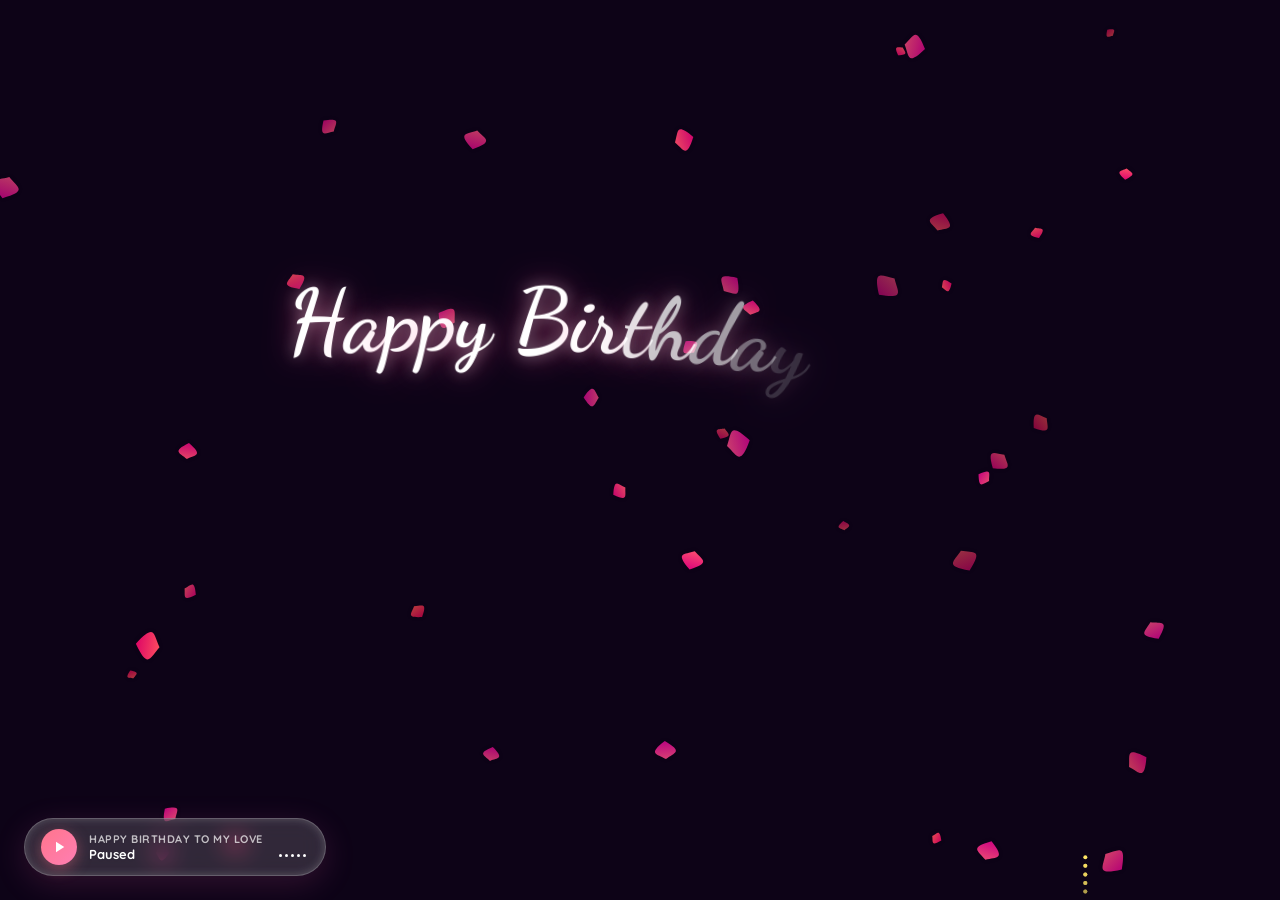
<file: birthday.html>
<!DOCTYPE html>
<html lang="en">

<head>
    <meta charset="UTF-8">
    <meta name="viewport" content="width=device-width, initial-scale=1.0">
    <title>Happy Birthday My Love</title>
    <!-- Google Fonts -->
    <link
        href="https://fonts.googleapis.com/css2?family=Dancing+Script:wght@700&family=Outfit:wght@300;500;700&display=swap"
        rel="stylesheet">
    <!-- GSAP for advanced animations -->
    <script src="https://cdnjs.cloudflare.com/ajax/libs/gsap/3.12.2/gsap.min.js"></script>
    <style>
        :root {
            --star-bg: linear-gradient(135deg, #0f051d 0%, #1a082e 50%, #300346 100%);
            --glass-card: rgba(255, 255, 255, 0.08);
            --glass-border: rgba(255, 255, 255, 0.12);
            --pink-neon: #ff3e8d;
        }

        * {
            margin: 0;
            padding: 0;
            box-sizing: border-box;
        }

        body,
        html {
            width: 100%;
            height: 100%;
            overflow: hidden;
            font-family: 'Outfit', sans-serif;
            background: var(--star-bg);
            position: relative;
        }

        /* Fixed backgrounds / canvases layers */
        canvas {
            position: fixed;
            top: 0;
            left: 0;
            width: 100%;
            height: 100%;
            display: block;
        }

        #starCanvas {
            z-index: -1;
        }

        #fireworksCanvas {
            z-index: 0;
        }

        #petalsCanvas {
            z-index: 1;
            pointer-events: none;
        }

        .hearts-container {
            position: absolute;
            width: 100%;
            height: 100%;
            pointer-events: none;
            z-index: 2;
        }

        .heart {
            position: absolute;
            width: 30px;
            height: 30px;
            opacity: 0;
            transform: scale(0);
        }

        /* Central birthday text panel */
        .birthday-container {
            position: relative;
            width: 100%;
            height: 100%;
            display: flex;
            flex-direction: column;
            justify-content: center;
            align-items: center;
            z-index: 5;
            padding: 20px;
            text-align: center;
            pointer-events: none;
            /* Let clicks pass to trigger fireworks directly */
        }

        .birthday-text {
            font-family: 'Dancing Script', cursive;
            color: #ffffff;
            font-weight: 700;
            font-size: 5.5rem;
            opacity: 0;
            white-space: normal;
            text-shadow: 0 0 15px rgba(255, 255, 255, 0.4),
                0 0 30px rgba(255, 62, 141, 0.6);
            margin-bottom: 1.5rem;
            pointer-events: auto;
            user-select: none;
        }

        .letter {
            display: inline-block;
            opacity: 0;
            transform: translateY(30px) rotate(10deg);
            filter: blur(2px);
        }

        .romantic-message {
            background: var(--glass-card);
            backdrop-filter: blur(12px);
            -webkit-backdrop-filter: blur(12px);
            border: 1px solid var(--glass-border);
            border-radius: 20px;
            padding: 1.5rem 2.5rem;
            color: rgba(255, 255, 255, 0.9);
            font-size: 1.25rem;
            font-weight: 300;
            line-height: 1.6;
            max-width: 650px;
            width: 90%;
            opacity: 0;
            transform: translateY(30px);
            box-shadow: 0 10px 30px rgba(0, 0, 0, 0.3),
                inset 0 0 15px rgba(255, 255, 255, 0.05);
            pointer-events: auto;
            user-select: none;
            margin-bottom: 2rem;
        }

        /* Elegant button controls */
        .celebrate-button {
            padding: 15px 40px;
            border-radius: 50px;
            background: linear-gradient(45deg, #ff3e8d, #ff2d69);
            color: white;
            font-family: 'Outfit', sans-serif;
            font-weight: 600;
            font-size: 1.15rem;
            letter-spacing: 2px;
            border: none;
            cursor: pointer;
            opacity: 0;
            transform: scale(0);
            box-shadow: 0 6px 20px rgba(255, 45, 105, 0.5),
                0 0 35px rgba(255, 45, 105, 0.3);
            transition: all 0.3s cubic-bezier(0.175, 0.885, 0.32, 1.275);
            pointer-events: auto;
            position: relative;
            overflow: hidden;
            display: inline-flex;
            align-items: center;
            gap: 8px;
        }

        .celebrate-button:hover {
            transform: scale(1.06) translateY(-2px);
            box-shadow: 0 10px 25px rgba(255, 45, 105, 0.7),
                0 0 45px rgba(255, 45, 105, 0.5);
        }

        .celebrate-button:active {
            transform: scale(0.97);
        }

        .celebrate-button::after {
            content: '';
            position: absolute;
            top: 0;
            left: -100%;
            width: 50%;
            height: 100%;
            background: linear-gradient(90deg,
                    rgba(255, 255, 255, 0) 0%,
                    rgba(255, 255, 255, 0.3) 50%,
                    rgba(255, 255, 255, 0) 100%);
            transform: skewX(-25deg);
            transition: 0.7s;
        }

        .celebrate-button:hover::after {
            animation: shineBtn 1.5s infinite;
        }

        @keyframes shineBtn {
            100% {
                left: 125%;
            }
        }

        .next-page-button {
            position: fixed;
            bottom: 24px;
            right: 24px;
            padding: 12px 28px;
            border-radius: 50px;
            background: rgba(255, 255, 255, 0.12);
            backdrop-filter: blur(10px);
            -webkit-backdrop-filter: blur(10px);
            border: 1px solid rgba(255, 255, 255, 0.2);
            color: white;
            font-family: 'Outfit', sans-serif;
            font-weight: 600;
            letter-spacing: 1px;
            cursor: pointer;
            font-size: 0.95rem;
            opacity: 0;
            transform: translateX(30px);
            box-shadow: 0 4px 15px rgba(0, 0, 0, 0.2);
            transition: all 0.3s ease;
            z-index: 999;
        }

        .next-page-button:hover {
            transform: scale(1.05);
            background: rgba(255, 255, 255, 0.22);
            box-shadow: 0 6px 20px rgba(255, 62, 141, 0.3);
            border-color: rgba(255, 255, 255, 0.4);
        }

        /* Responsive Breakpoints */
        @media screen and (max-width: 768px) {
            .birthday-text {
                font-size: 3.5rem;
                margin-bottom: 1rem;
            }

            .romantic-message {
                font-size: 1.05rem;
                padding: 1.25rem 1.5rem;
            }

            .celebrate-button {
                padding: 12px 30px;
                font-size: 1rem;
            }
        }
    </style>
</head>

<body>

    <!-- Twinkling stars sky layer -->
    <canvas id="starCanvas"></canvas>
    <!-- Fireworks splash layer -->
    <canvas id="fireworksCanvas"></canvas>
    <!-- Falling rose petals layer -->
    <canvas id="petalsCanvas"></canvas>

    <!-- Floating vector hearts -->
    <div class="hearts-container" id="heartsContainer"></div>

    <!-- Central Text Content -->
    <div class="birthday-container">
        <h1 class="birthday-text" id="bdayTitle">Happy Birthday, Sree</h1>

        <p class="romantic-message" id="bdayMsg">
            Every moment with you is a celebration, but today is especially magical. Here's to another beautiful year of
            love, laughter, and countless glowing memories together. 💕
        </p>

        <button class="celebrate-button" id="celebrateBtn">
            <span>✨</span>
            <span>Celebrate Our Love</span>
            <span>💖</span>
        </button>
    </div>

    <!-- Redirect navigation button -->
    <button class="next-page-button" id="nextPageBtn">Cake Cutting &rarr;</button>

    <!-- Import our continuous shared music script -->
    <script src="music.js"></script>

    <script>
        // Set canvas rendering bounds
        const starCanvas = document.getElementById('starCanvas');
        const starCtx = starCanvas.getContext('2d');
        const fireworksCanvas = document.getElementById('fireworksCanvas');
        const fireworksCtx = fireworksCanvas.getContext('2d');
        const petalsCanvas = document.getElementById('petalsCanvas');
        const petalsCtx = petalsCanvas.getContext('2d');
        const heartsContainer = document.getElementById('heartsContainer');

        function resizeCanvas() {
            starCanvas.width = window.innerWidth;
            starCanvas.height = window.innerHeight;
            fireworksCanvas.width = window.innerWidth;
            fireworksCanvas.height = window.innerHeight;
            petalsCanvas.width = window.innerWidth;
            petalsCanvas.height = window.innerHeight;
        }

        window.addEventListener('resize', resizeCanvas);
        resizeCanvas();

        // 1. Star field class
        class Star {
            constructor() {
                this.reset();
                this.y = Math.random() * starCanvas.height;
            }

            reset() {
                this.x = Math.random() * starCanvas.width;
                this.y = 0;
                this.size = Math.random() * 1.8 + 0.4;
                this.speed = Math.random() * 0.03 + 0.005;
                this.twinkleSpeed = Math.random() * 0.05 + 0.01;
                this.opacity = Math.random() * 0.7 + 0.2;
                this.growing = Math.random() > 0.5;
            }

            update() {
                // Subtle horizontal drift and slow twinkling
                if (this.growing) {
                    this.opacity += this.twinkleSpeed;
                    if (this.opacity >= 0.95) this.growing = false;
                } else {
                    this.opacity -= this.twinkleSpeed;
                    if (this.opacity <= 0.15) this.growing = true;
                }

                this.y += this.speed;
                if (this.y > starCanvas.height) {
                    this.reset();
                }
            }

            draw() {
                starCtx.beginPath();
                starCtx.arc(this.x, this.y, this.size, 0, Math.PI * 2);
                starCtx.fillStyle = `rgba(255, 255, 255, ${this.opacity})`;
                starCtx.fill();

                // Soft glowing aura for larger stars
                if (this.size > 1.2) {
                    const glow = starCtx.createRadialGradient(this.x, this.y, 0, this.x, this.y, this.size * 5);
                    glow.addColorStop(0, `rgba(255, 105, 180, ${this.opacity * 0.4})`);
                    glow.addColorStop(1, 'rgba(0,0,0,0)');
                    starCtx.fillStyle = glow;
                    starCtx.beginPath();
                    starCtx.arc(this.x, this.y, this.size * 5, 0, Math.PI * 2);
                    starCtx.fill();
                }
            }
        }

        // 2. Petal drift class
        class Petal {
            constructor() {
                this.reset();
                this.y = Math.random() * petalsCanvas.height;
            }

            reset() {
                this.x = Math.random() * petalsCanvas.width;
                this.y = -30;
                this.size = Math.random() * 16 + 8;
                this.speedY = Math.random() * 0.9 + 0.4;
                this.speedX = Math.random() * 1.5 - 0.75;
                this.rot = Math.random() * 360;
                this.rotSpeed = Math.random() * 1.5 - 0.75;
                this.opacity = Math.random() * 0.45 + 0.55;
                this.hue = Math.random() * 20 + 340; // Soft beautiful rose pinks
            }

            update() {
                this.y += this.speedY;
                this.x += Math.sin(this.y * 0.015) * 0.8 + this.speedX;
                this.rot += this.rotSpeed;

                if (this.y > petalsCanvas.height + 20) {
                    this.reset();
                }
            }

            draw() {
                petalsCtx.save();
                petalsCtx.translate(this.x, this.y);
                petalsCtx.rotate(this.rot * Math.PI / 180);
                petalsCtx.globalAlpha = this.opacity;

                // Vector rose petal drawing
                petalsCtx.beginPath();
                petalsCtx.moveTo(0, 0);
                petalsCtx.bezierCurveTo(this.size / 2, -this.size / 3, this.size, -this.size / 3, 0, -this.size);
                petalsCtx.bezierCurveTo(-this.size, -this.size / 3, -this.size / 2, -this.size / 3, 0, 0);

                const gradient = petalsCtx.createLinearGradient(0, 0, 0, -this.size);
                gradient.addColorStop(0, `hsl(${this.hue}, 100%, 65%)`);
                gradient.addColorStop(1, `hsl(${this.hue - 20}, 95%, 45%)`);

                petalsCtx.fillStyle = gradient;
                petalsCtx.shadowBlur = 4;
                petalsCtx.shadowColor = 'rgba(0,0,0,0.15)';
                petalsCtx.fill();
                petalsCtx.restore();
            }
        }

        // 3. Fireworks classes
        class Spark {
            constructor(x, y, hue) {
                this.x = x;
                this.y = y;
                this.hue = hue;
                this.size = Math.random() * 2.8 + 0.8;
                this.angle = Math.random() * Math.PI * 2;
                this.speed = Math.random() * 6 + 1.5;
                this.friction = 0.96;
                this.gravity = 0.07;
                this.opacity = 1;
                this.fade = Math.random() * 0.015 + 0.01;
            }

            update() {
                this.speed *= this.friction;
                this.x += Math.cos(this.angle) * this.speed;
                this.y += Math.sin(this.angle) * this.speed + this.gravity;
                this.opacity -= this.fade;
            }

            draw() {
                fireworksCtx.save();
                fireworksCtx.globalAlpha = this.opacity;
                fireworksCtx.shadowBlur = 6;
                fireworksCtx.shadowColor = `hsl(${this.hue}, 100%, 60%)`;
                fireworksCtx.fillStyle = `hsl(${this.hue}, 100%, 75%)`;
                fireworksCtx.beginPath();
                fireworksCtx.arc(this.x, this.y, this.size, 0, Math.PI * 2);
                fireworksCtx.fill();
                fireworksCtx.restore();
            }
        }

        class Firework {
            constructor(startX, destinationY) {
                this.x = startX || Math.random() * fireworksCanvas.width;
                this.y = fireworksCanvas.height;
                this.destinationY = destinationY || Math.random() * (fireworksCanvas.height * 0.55);
                this.speed = Math.random() * 5 + 7;
                this.exploded = false;
                this.sparks = [];
                this.hue = Math.random() * 360;
                this.trail = [];
            }

            update() {
                if (!this.exploded) {
                    this.y -= this.speed;
                    this.trail.push({ x: this.x, y: this.y, opacity: 1 });
                    if (this.trail.length > 8) this.trail.shift();

                    if (this.y <= this.destinationY) {
                        this.exploded = true;
                        this.explode();
                    }
                } else {
                    for (let i = 0; i < this.sparks.length; i++) {
                        this.sparks[i].update();
                        if (this.sparks[i].opacity <= 0) {
                            this.sparks.splice(i, 1);
                            i--;
                        }
                    }
                }
            }

            explode() {
                const count = Math.floor(Math.random() * 40) + 60;
                for (let i = 0; i < count; i++) {
                    this.sparks.push(new Spark(this.x, this.y, this.hue));
                }
            }

            draw() {
                if (!this.exploded) {
                    // Draw fading flight trail
                    this.trail.forEach((t, i) => {
                        fireworksCtx.beginPath();
                        fireworksCtx.arc(t.x, t.y, 2, 0, Math.PI * 2);
                        fireworksCtx.fillStyle = `rgba(255, 230, 100, ${(i + 1) / this.trail.length})`;
                        fireworksCtx.fill();
                    });
                } else {
                    this.sparks.forEach(s => s.draw());
                }
            }
        }

        // Heart-shaped vector canvas explosion
        class HeartFirework extends Firework {
            explode() {
                const totalPoints = 80;
                this.hue = Math.random() * 25 + 340; // Vibrant red/pink

                for (let i = 0; i < totalPoints; i++) {
                    const angle = (i / totalPoints) * Math.PI * 2;
                    // Formula for standard cardioid shape
                    const hx = 16 * Math.pow(Math.sin(angle), 3);
                    const hy = -(13 * Math.cos(angle) - 5 * Math.cos(2 * angle) - 2 * Math.cos(3 * angle) - Math.cos(4 * angle));

                    const spark = new Spark(this.x, this.y, this.hue);
                    spark.angle = Math.atan2(hy, hx);
                    // Velocity proportional to heart profile bounds
                    spark.speed = Math.sqrt(hx * hx + hy * hy) * 0.28 * (Math.random() * 0.3 + 0.85);
                    this.sparks.push(spark);
                }
            }
        }

        // Generate systems lists
        const stars = Array.from({ length: 120 }, () => new Star());
        const petals = Array.from({ length: 45 }, () => new Petal());
        const fireworks = [];

        function addFirework(customX, customY, isHeart = false) {
            if (isHeart || Math.random() < 0.35) {
                fireworks.push(new HeartFirework(customX, customY));
            } else {
                fireworks.push(new Firework(customX, customY));
            }
        }

        // 4. Render loops
        function animate() {
            // Star canvas render
            starCtx.clearRect(0, 0, starCanvas.width, starCanvas.height);
            stars.forEach(s => { s.update(); s.draw(); });

            // Petals canvas render
            petalsCtx.clearRect(0, 0, petalsCanvas.width, petalsCanvas.height);
            petals.forEach(p => { p.update(); p.draw(); });

            // Fireworks canvas render
            fireworksCtx.fillStyle = 'rgba(15, 5, 29, 0.2)'; // Fades firework streaks slowly
            fireworksCtx.fillRect(0, 0, fireworksCanvas.width, fireworksCanvas.height);

            for (let i = 0; i < fireworks.length; i++) {
                fireworks[i].update();
                fireworks[i].draw();
                if (fireworks[i].exploded && fireworks[i].sparks.length === 0) {
                    fireworks.splice(i, 1);
                    i--;
                }
            }

            requestAnimationFrame(animate);
        }

        // Spawn standard automatic fireworks periodically
        let autoFireworkInterval = setInterval(() => {
            if (document.hidden) return;
            addFirework();
        }, 1200);

        // Click handler to manually launch fireworks on background
        window.addEventListener('click', (e) => {
            // Only fire if not clicking interactive UI buttons
            if (e.target.tagName !== 'BUTTON' && !e.target.closest('#birthdayMusicController')) {
                addFirework(e.clientX, e.clientY);
            }
        });

        // HTML heart generation helper
        function addFloatingHeart() {
            const heart = document.createElement('div');
            heart.className = 'heart';
            heart.style.left = `${Math.random() * 80 + 10}%`;
            heart.style.top = `${Math.random() * 70 + 15}%`;
            heart.innerHTML = `
                <svg width="26" height="26" viewBox="0 0 24 24" fill="none">
                    <path d="M12 21.35l-1.45-1.32C5.4 15.36 2 12.28 2 8.5 2 5.42 4.42 3 7.5 3c1.74 0 3.41.81 4.5 2.09C13.09 3.81 14.76 3 16.5 3 19.58 3 22 5.42 22 8.5c0 3.78-3.4 6.86-8.55 11.54L12 21.35z" 
                          fill="rgba(255, 60, 140, ${Math.random() * 0.35 + 0.6})"/>
                </svg>
            `;
            heartsContainer.appendChild(heart);

            gsap.to(heart, {
                opacity: 1,
                scale: 1,
                duration: 0.6,
                ease: "back.out(1.5)",
                onComplete: () => {
                    gsap.to(heart, {
                        y: -140 - Math.random() * 100,
                        x: (Math.random() - 0.5) * 80,
                        opacity: 0,
                        rotation: Math.random() * 70 - 35,
                        scale: 0.5,
                        duration: 3 + Math.random() * 3,
                        ease: "power2.out",
                        onComplete: () => heart.remove()
                    });
                }
            });
        }

        // Initialize animations on load
        window.addEventListener('load', () => {
            animate();

            // GSAP Sequence: Split Title text into gorgeous staggered waves
            const bdayTitle = document.getElementById('bdayTitle');
            const loveName = localStorage.getItem('birthday_love_name') || 'Sree';
            bdayTitle.textContent = `Happy Birthday, ${loveName}`;
            
            const titleText = bdayTitle.textContent;
            bdayTitle.textContent = '';

            for (let i = 0; i < titleText.length; i++) {
                const charNode = document.createElement('span');
                charNode.textContent = titleText[i] === ' ' ? '\u00A0' : titleText[i];
                charNode.className = 'letter';
                bdayTitle.appendChild(charNode);
            }

            const letterNodes = document.querySelectorAll('.letter');

            // GSAP timeline sequence
            const tl = gsap.timeline({ delay: 0.5 });

            tl.to(bdayTitle, { opacity: 1, duration: 0.1 })
                .to(letterNodes, {
                    opacity: 1,
                    y: 0,
                    rotation: 0,
                    filter: "none",
                    stagger: 0.05,
                    duration: 0.8,
                    ease: "back.out(1.7)"
                })
                .to(bdayTitle, {
                    textShadow: "0 0 20px rgba(255, 255, 255, 0.8), 0 0 40px rgba(255, 62, 141, 0.7)",
                    duration: 1.2
                }, "-=0.3")
                .to('#bdayMsg', {
                    opacity: 1,
                    y: 0,
                    duration: 0.8,
                    ease: "power2.out"
                }, "-=0.8")
                .to('#celebrateBtn', {
                    opacity: 1,
                    scale: 1,
                    duration: 0.8,
                    ease: "elastic.out(1, 0.3)"
                }, "-=0.5")
                .to('#nextPageBtn', {
                    opacity: 1,
                    x: 0,
                    duration: 0.8,
                    ease: "back.out(1.5)"
                }, "-=0.3");

            // Celebrate Button click interaction
            const celebrateBtn = document.getElementById('celebrateBtn');
            celebrateBtn.addEventListener('click', () => {
                // Visual bounce
                gsap.to(celebrateBtn, {
                    scale: 0.94,
                    duration: 0.15,
                    yoyo: true,
                    repeat: 1
                });

                // Explode massive batch of fireworks
                for (let i = 0; i < 6; i++) {
                    setTimeout(() => {
                        const randomX = Math.random() * window.innerWidth;
                        const randomY = Math.random() * (window.innerHeight * 0.45) + window.innerHeight * 0.1;
                        addFirework(randomX, randomY, true);
                    }, i * 220);
                }

                // Burst html floating hearts
                for (let i = 0; i < 12; i++) {
                    setTimeout(addFloatingHeart, i * 80);
                }
            });

            // Redirect button action
            document.getElementById('nextPageBtn').addEventListener('click', () => {
                gsap.to(document.body, {
                    opacity: 0,
                    duration: 0.5,
                    onComplete: () => {
                        window.location.href = "cake.html";
                    }
                });
            });
        });
    </script>
</body>

</html>
</file>
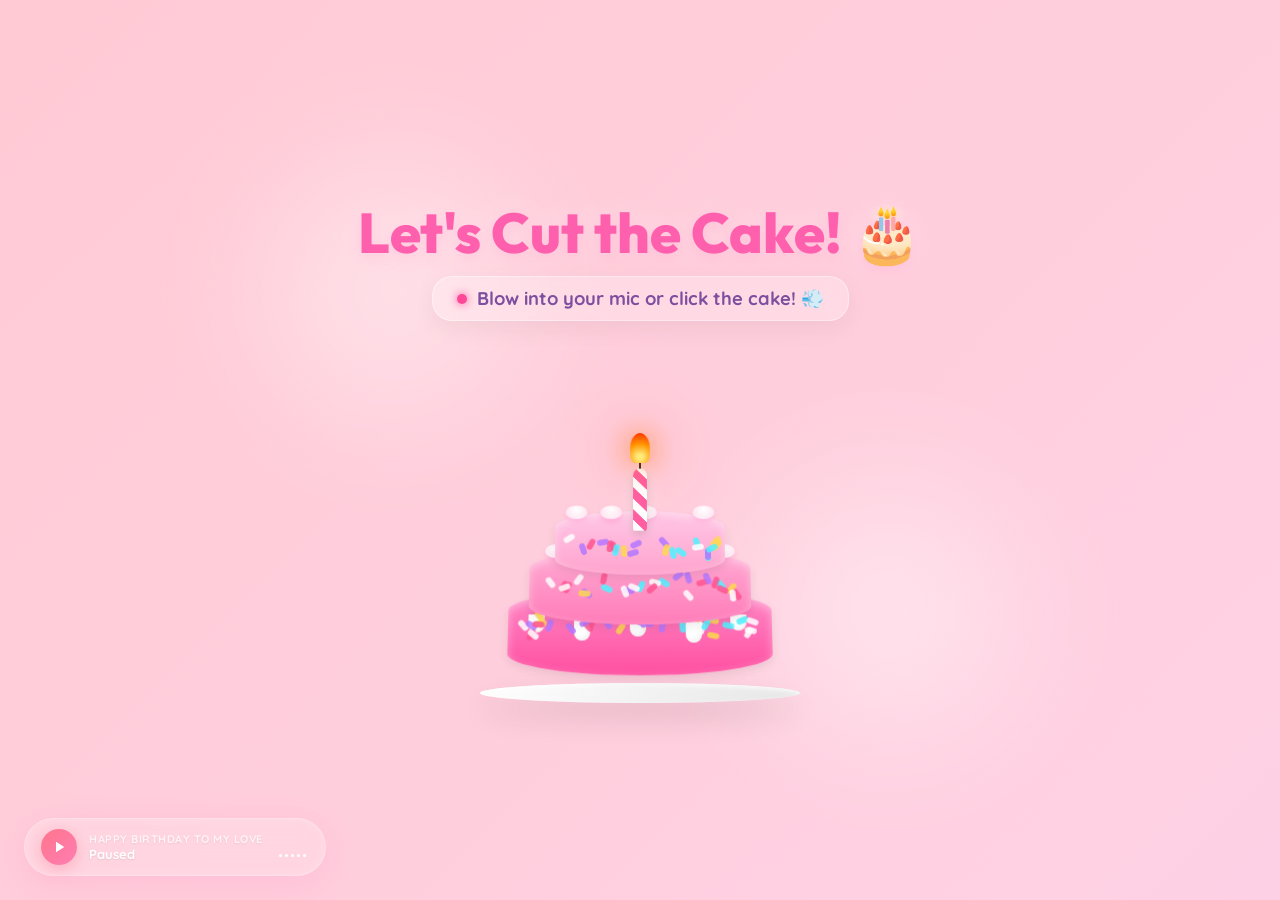
<file: cake.html>
<!DOCTYPE html>
<html lang="en">
<head>
    <meta charset="UTF-8">
    <meta name="viewport" content="width=device-width, initial-scale=1.0">
    <title>Let's Celebrate with Cake!</title>
    <!-- Google Fonts -->
    <link href="https://fonts.googleapis.com/css2?family=Outfit:wght@400;600;700;800&family=Quicksand:wght@500;700&display=swap" rel="stylesheet">
    <!-- GSAP for advanced animations -->
    <script src="https://cdnjs.cloudflare.com/ajax/libs/gsap/3.12.2/gsap.min.js"></script>
    <style>
        :root {
            --bg-gradient: linear-gradient(135deg, #ffcad4 0%, #ffd1e3 30%, #e0c3fc 70%, #bde0fe 100%);
            --cake-pink: #ff71b6;
            --cake-cream: #ffffff;
            --shadow-clr: rgba(255, 105, 180, 0.15);
        }

        * {
            box-sizing: border-box;
            margin: 0;
            padding: 0;
        }

        body {
            min-height: 100vh;
            display: flex;
            flex-direction: column;
            justify-content: center;
            align-items: center;
            background: var(--bg-gradient);
            background-size: 300% 300%;
            animation: bgShift 16s ease infinite;
            font-family: 'Quicksand', sans-serif;
            overflow: hidden;
            position: relative;
            padding: 20px;
        }

        @keyframes bgShift {
            0% { background-position: 0% 50%; }
            50% { background-position: 100% 50%; }
            100% { background-position: 0% 50%; }
        }

        /* Ambient blur spots */
        .glow-spot {
            position: absolute;
            width: 400px;
            height: 400px;
            border-radius: 50%;
            background: radial-gradient(circle, rgba(255, 255, 255, 0.5) 0%, rgba(255, 182, 193, 0) 70%);
            filter: blur(50px);
            z-index: 0;
            pointer-events: none;
        }

        #confettiCanvas {
            position: fixed;
            top: 0;
            left: 0;
            width: 100%;
            height: 100%;
            z-index: 1;
            pointer-events: none;
        }

        .heading {
            font-family: 'Outfit', sans-serif;
            font-size: 3.5rem;
            font-weight: 800;
            color: #ff60ad;
            text-align: center;
            z-index: 10;
            margin-bottom: 0.5rem;
            text-shadow: 0 4px 15px rgba(255, 113, 178, 0.25),
                         0 0 25px rgba(255, 255, 255, 0.5);
            animation: textGlow 2.5s ease-in-out infinite alternate;
            user-select: none;
        }

        @keyframes textGlow {
            0% { text-shadow: 0 4px 15px rgba(255,113,178,0.2), 0 0 10px rgba(255,255,255,0.4); }
            100% { text-shadow: 0 6px 25px rgba(255,113,178,0.45), 0 0 25px rgba(255,100,180,0.6); }
        }

        /* Visual Instructions Box */
        .instruction-box {
            background: rgba(255, 255, 255, 0.25);
            backdrop-filter: blur(14px);
            -webkit-backdrop-filter: blur(14px);
            border: 1px solid rgba(255, 255, 255, 0.4);
            border-radius: 20px;
            padding: 10px 24px;
            color: #7d4f9f;
            font-size: 1.15rem;
            font-weight: 700;
            display: flex;
            align-items: center;
            gap: 10px;
            margin-bottom: 2rem;
            box-shadow: 0 8px 25px rgba(0, 0, 0, 0.05);
            z-index: 10;
            user-select: none;
            transition: all 0.3s ease;
        }

        .mic-indicator-dot {
            width: 10px;
            height: 10px;
            background: #ff4797;
            border-radius: 50%;
            display: inline-block;
            box-shadow: 0 0 10px #ff4797;
        }
        
        .mic-active .mic-indicator-dot {
            background: #00ff73;
            box-shadow: 0 0 12px #00ff73;
            animation: micPulse 1s infinite alternate;
        }

        @keyframes micPulse {
            0% { transform: scale(0.9); opacity: 0.7; }
            100% { transform: scale(1.3); opacity: 1; }
        }

        /* Beautiful 3D Cake Design */
        .cake-container {
            position: relative;
            width: 320px;
            height: 350px;
            display: flex;
            flex-direction: column;
            align-items: center;
            justify-content: flex-end;
            cursor: pointer;
            z-index: 10;
            padding-bottom: 20px;
        }

        .cake-plate {
            width: 320px;
            height: 20px;
            background: linear-gradient(135deg, #ffffff 0%, #e6e6e6 100%);
            border-radius: 50%;
            box-shadow: 0 15px 30px rgba(0,0,0,0.12),
                        inset 0 2px 5px rgba(255,255,255,0.8);
            position: absolute;
            bottom: 0;
            z-index: 2;
        }

        .cake {
            position: relative;
            width: 260px;
            height: 240px;
            display: flex;
            flex-direction: column;
            align-items: center;
            justify-content: flex-end;
            transform-style: preserve-3d;
            transform: perspective(1000px) rotateX(12deg);
            transition: transform 0.4s cubic-bezier(0.175, 0.885, 0.32, 1.275);
            z-index: 3;
            bottom: 8px;
        }

        .cake:hover {
            transform: perspective(1000px) rotateX(12deg) scale(1.04) translateY(-4px);
        }

        /* Layers */
        .layer {
            position: absolute;
            background: linear-gradient(180deg, #ff8ac7 0%, #ff529c 100%);
            border-radius: 50% / 25%;
            box-shadow: 0 4px 10px rgba(0, 0, 0, 0.08),
                        inset 0 3px 10px rgba(255,255,255,0.4);
            display: flex;
            justify-content: center;
            align-items: center;
        }

        .layer-1 {
            width: 260px;
            height: 85px;
            bottom: 0;
            z-index: 1;
            background: linear-gradient(180deg, #ff8ac7 0%, #ff4fa1 100%);
        }

        .layer-2 {
            width: 220px;
            height: 75px;
            bottom: 50px;
            z-index: 2;
            background: linear-gradient(180deg, #ffacd4 0%, #ff7bb8 100%);
        }

        .layer-3 {
            width: 170px;
            height: 65px;
            bottom: 100px;
            z-index: 3;
            background: linear-gradient(180deg, #ffc7e6 0%, #ffa3cd 100%);
        }

        /* Splendid Cream Drips & Frostings */
        .cream-drip {
            position: absolute;
            width: 16px;
            height: 24px;
            background: #ffffff;
            border-radius: 0 0 10px 10px;
            top: 25px;
            box-shadow: inset -2px -2px 5px rgba(0,0,0,0.06);
        }

        .swirl {
            position: absolute;
            width: 22px;
            height: 14px;
            background: radial-gradient(circle at 50% 30%, #ffffff 0%, #ffdeee 100%);
            border-radius: 50%;
            top: -6px;
            box-shadow: 0 3px 5px rgba(255,105,180,0.25);
        }

        /* Sprinkle Details */
        .sprinkle {
            position: absolute;
            width: 6px;
            height: 12px;
            border-radius: 4px;
            opacity: 0.85;
        }

        /* Glowing interactive Candle */
        .candle {
            position: absolute;
            width: 14px;
            height: 65px;
            background: repeating-linear-gradient(
                45deg,
                #ffffff,
                #ffffff 8px,
                #ff5fa2 8px,
                #ff5fa2 16px
            );
            top: -45px;
            left: 50%;
            transform: translateX(-50%);
            border-radius: 8px 8px 3px 3px;
            box-shadow: 0 4px 10px rgba(0, 0, 0, 0.15),
                        0 0 15px rgba(255,255,255,0.4);
            z-index: 10;
        }

        .wick {
            position: absolute;
            width: 2px;
            height: 10px;
            background: #222;
            top: -10px;
            left: 50%;
            transform: translateX(-50%);
        }

        .flame {
            position: absolute;
            width: 20px;
            height: 32px;
            background: radial-gradient(circle at 50% 80%, #ffea79 10%, #ff9600 50%, #ff4000 90%);
            border-radius: 50% 50% 25% 25%;
            top: -38px;
            left: 50%;
            transform: translateX(-50%);
            animation: flicker 0.15s infinite alternate;
            filter: drop-shadow(0 0 15px rgba(255, 120, 0, 0.8))
                    drop-shadow(0 0 35px rgba(255, 60, 0, 0.4));
            z-index: 11;
        }

        @keyframes flicker {
            0% { transform: translateX(-50%) scale(1) rotate(-1deg); }
            100% { transform: translateX(-50%) scale(0.92) rotate(1.5deg); }
        }

        /* Fading smoke visual */
        .smoke-puff {
            position: absolute;
            width: 12px;
            height: 12px;
            background: rgba(255, 255, 255, 0.6);
            border-radius: 50%;
            filter: blur(4px);
            opacity: 0;
            pointer-events: none;
            z-index: 12;
        }

        /* Next Page action trigger */
        .next-page-button {
            position: fixed;
            bottom: 30px;
            padding: 16px 42px;
            font-family: 'Outfit', sans-serif;
            font-size: 1.25rem;
            font-weight: 700;
            background: linear-gradient(135deg, #ff8ac7 0%, #ff5c9f 100%);
            border: none;
            border-radius: 50px;
            color: white;
            cursor: pointer;
            opacity: 0;
            transform: translateY(40px);
            transition: all 0.4s cubic-bezier(0.175, 0.885, 0.32, 1.275);
            box-shadow: 0 10px 25px rgba(255, 92, 159, 0.4),
                        0 0 40px rgba(255, 92, 159, 0.25);
            z-index: 99;
            display: inline-flex;
            align-items: center;
            gap: 10px;
            user-select: none;
        }

        .next-page-button:hover {
            transform: translateY(-3px) scale(1.05);
            box-shadow: 0 15px 30px rgba(255, 92, 159, 0.6);
        }

        .next-page-button:active {
            transform: scale(0.97);
        }

        .next-page-button.show {
            opacity: 1;
            transform: translateY(0);
            animation: floatBtn 2s infinite ease-in-out alternate;
        }

        @keyframes floatBtn {
            0% { transform: translateY(0); }
            100% { transform: translateY(-6px); }
        }
    </style>
</head>
<body>

    <div class="glow-spot" style="top: 10%; left: 15%;"></div>
    <div class="glow-spot" style="bottom: 10%; right: 15%; animation-delay: -4s;"></div>

    <h1 class="heading">Let's Cut the Cake! 🎂</h1>

    <!-- Visual instructions with Mic Active status -->
    <div class="instruction-box" id="instructionBox">
        <span class="mic-indicator-dot"></span>
        <span id="instructionText">Blow into your mic or click the cake! 💨</span>
    </div>

    <!-- 3D Layered Cake -->
    <div class="cake-container" id="cakeGroup">
        <div class="cake-plate"></div>
        <div class="cake" id="interactiveCake">
            
            <!-- Bottom Layer 1 -->
            <div class="layer layer-1">
                <div class="cream-drip" style="left: 20px; height: 18px;"></div>
                <div class="cream-drip" style="left: 65px; height: 26px;"></div>
                <div class="cream-drip" style="left: 120px; height: 22px;"></div>
                <div class="cream-drip" style="left: 175px; height: 28px;"></div>
                <div class="cream-drip" style="right: 25px; height: 16px;"></div>
            </div>

            <!-- Middle Layer 2 -->
            <div class="layer layer-2">
                <div class="swirl" style="left: 15px;"></div>
                <div class="swirl" style="left: 55px;"></div>
                <div class="swirl" style="left: 95px;"></div>
                <div class="swirl" style="left: 135px;"></div>
                <div class="swirl" style="right: 15px;"></div>
            </div>

            <!-- Top Layer 3 -->
            <div class="layer layer-3">
                <div class="swirl" style="left: 10px;"></div>
                <div class="swirl" style="left: 45px;"></div>
                <div class="swirl" style="left: 80px;"></div>
                <div class="swirl" style="right: 10px;"></div>
                
                <!-- Glowing Candle Structure -->
                <div class="candle" id="birthdayCandle">
                    <div class="wick"></div>
                    <div class="flame" id="candleFlame"></div>
                </div>
            </div>

        </div>
    </div>

    <!-- Navigation toggle -->
    <button class="next-page-button" id="nextPageBtn">
        <span>Open Card</span>
        <span>💖</span>
    </button>

    <canvas id="confettiCanvas"></canvas>

    <!-- Continuous background music engine -->
    <script src="music.js"></script>

    <script>
        const cake = document.getElementById('cakeGroup');
        const interactiveCake = document.getElementById('interactiveCake');
        const candle = document.getElementById('birthdayCandle');
        const flame = document.getElementById('candleFlame');
        const canvas = document.getElementById('confettiCanvas');
        const ctx = canvas.getContext('2d');
        const instructionBox = document.getElementById('instructionBox');
        const instructionText = document.getElementById('instructionText');

        let isBlown = false;
        let confettiParticles = [];

        function resizeCanvas() {
            canvas.width = window.innerWidth;
            canvas.height = window.innerHeight;
        }
        window.addEventListener('resize', resizeCanvas);
        resizeCanvas();

        // Populate beautiful sprinkles automatically onto the cake layers
        function populateSprinkles() {
            const layers = document.querySelectorAll('.layer');
            const colors = ['#fff', '#ff5390', '#ffd84c', '#4df3ff', '#b477ff'];
            
            layers.forEach(layer => {
                const layerWidth = layer.offsetWidth;
                const sprinkleCount = Math.floor(layerWidth / 8);
                
                for (let i = 0; i < sprinkleCount; i++) {
                    const sprinkle = document.createElement('div');
                    sprinkle.className = 'sprinkle';
                    sprinkle.style.background = colors[Math.floor(Math.random() * colors.length)];
                    sprinkle.style.left = `${Math.random() * (layerWidth - 20) + 10}px`;
                    sprinkle.style.top = `${Math.random() * 20 + 20}px`;
                    sprinkle.style.transform = `rotate(${Math.random() * 180}deg)`;
                    layer.appendChild(sprinkle);
                }
            });
        }
        populateSprinkles();

        // 1. Confetti Particle System
        class Confetti {
            constructor(x, y) {
                this.x = x || canvas.width / 2;
                this.y = y || canvas.height / 2;
                this.size = Math.random() * 10 + 6;
                this.angle = Math.random() * Math.PI * 2;
                // Shoot upwards and outwards
                this.speed = Math.random() * 8 + 6;
                this.vx = Math.cos(this.angle) * this.speed * 1.5;
                this.vy = -Math.abs(Math.sin(this.angle) * this.speed * 2) - 3;
                this.gravity = 0.22;
                this.friction = 0.97;
                this.hue = Math.random() * 360;
                this.shape = Math.random() > 0.6 ? (Math.random() > 0.5 ? 'heart' : 'star') : 'ribbon';
                this.opacity = 1;
                this.rotation = Math.random() * Math.PI;
                this.rotationSpeed = (Math.random() - 0.5) * 0.15;
            }

            update() {
                this.vx *= this.friction;
                this.vy += this.gravity;
                this.x += this.vx;
                this.y += this.vy;
                this.rotation += this.rotationSpeed;
                
                if (this.y > canvas.height) {
                    this.opacity -= 0.02;
                }
            }

            draw() {
                ctx.save();
                ctx.globalAlpha = this.opacity;
                ctx.translate(this.x, this.y);
                ctx.rotate(this.rotation);
                ctx.fillStyle = `hsl(${this.hue}, 100%, 65%)`;

                if (this.shape === 'heart') {
                    // Vector heart confetti
                    ctx.beginPath();
                    ctx.moveTo(0, 0);
                    ctx.bezierCurveTo(this.size / 2, -this.size / 3, this.size, -this.size / 3, 0, -this.size);
                    ctx.bezierCurveTo(-this.size, -this.size / 3, -this.size / 2, -this.size / 3, 0, 0);
                    ctx.fill();
                } else if (this.shape === 'star') {
                    // Vector 5-point star confetti
                    ctx.beginPath();
                    for (let i = 0; i < 5; i++) {
                        ctx.lineTo(Math.cos((18 + i * 72) * Math.PI / 180) * this.size, -Math.sin((18 + i * 72) * Math.PI / 180) * this.size);
                        ctx.lineTo(Math.cos((54 + i * 72) * Math.PI / 180) * (this.size/2), -Math.sin((54 + i * 72) * Math.PI / 180) * (this.size/2));
                    }
                    ctx.closePath();
                    ctx.fill();
                } else {
                    // Standard ribbon confetti
                    ctx.fillRect(-this.size/2, -this.size/4, this.size, this.size/2);
                }
                ctx.restore();
            }
        }

        function triggerConfettiBurst() {
            const cakeRect = interactiveCake.getBoundingClientRect();
            const sourceX = cakeRect.left + cakeRect.width / 2;
            const sourceY = cakeRect.top;

            for (let i = 0; i < 180; i++) {
                confettiParticles.push(new Confetti(sourceX, sourceY));
            }
            
            // Continuous extra sprinkles
            const extraSprinkles = setInterval(() => {
                if (confettiParticles.length > 300) return;
                for (let i = 0; i < 8; i++) {
                    confettiParticles.push(new Confetti(Math.random() * canvas.width, -10));
                }
            }, 300);

            setTimeout(() => clearInterval(extraSprinkles), 5000);
        }

        function renderConfetti() {
            ctx.clearRect(0, 0, canvas.width, canvas.height);
            for (let i = 0; i < confettiParticles.length; i++) {
                confettiParticles[i].update();
                confettiParticles[i].draw();
                if (confettiParticles[i].opacity <= 0) {
                    confettiParticles.splice(i, 1);
                    i--;
                }
            }
            requestAnimationFrame(renderConfetti);
        }
        requestAnimationFrame(renderConfetti);

        // 2. Extinguish candle celebration sequence
        function blowOutCandle() {
            if (isBlown) return;
            isBlown = true;

            // Generate smoke puff sequence
            const flameRect = flame.getBoundingClientRect();
            for (let i = 0; i < 6; i++) {
                const puff = document.createElement('div');
                puff.className = 'smoke-puff';
                puff.style.left = `${flameRect.left + i*4 - 8}px`;
                puff.style.top = `${flameRect.top - 15}px`;
                document.body.appendChild(puff);
                
                gsap.to(puff, {
                    y: -40 - Math.random()*20,
                    x: (Math.random() - 0.5)*40,
                    opacity: 0,
                    scale: 3,
                    duration: 1 + Math.random()*0.8,
                    onComplete: () => puff.remove()
                });
            }

            // Extinguish flame smoothly with GSAP
            gsap.to(flame, {
                opacity: 0,
                scale: 0,
                duration: 0.4,
                ease: "power2.out",
                onComplete: () => flame.remove()
            });

            // Gentle visual vibration to cake
            gsap.to(interactiveCake, {
                y: 8,
                duration: 0.15,
                yoyo: true,
                repeat: 3
            });

            // Trigger beautiful explosions!
            triggerConfettiBurst();

            // Swap instructions
            instructionText.innerText = "Wish made successfully! 💖";
            instructionBox.style.background = "rgba(0, 255, 115, 0.15)";
            instructionBox.style.borderColor = "rgba(0, 255, 115, 0.4)";
            instructionBox.style.color = "#007c37";

            // Bring up the next page visual action button
            setTimeout(() => {
                const nextButton = document.getElementById('nextPageBtn');
                nextButton.classList.add('show');
            }, 1800);
        }

        // Tap-to-blow interaction fallback
        cake.addEventListener('click', blowOutCandle);

        // 3. Web Audio Microphone detection
        async function initMicrophoneBlowDetection() {
            try {
                // Request brief audio mic stream
                const stream = await navigator.mediaDevices.getUserMedia({ audio: true, video: false });
                
                instructionBox.classList.add('mic-active');
                instructionText.innerText = "Listening for your breath... Blow or click!";

                const audioContext = new (window.AudioContext || window.webkitAudioContext)();
                
                // AudioContext is suspended by default on load in most modern browsers.
                // We add page interaction listeners to automatically resume it.
                const resumeAudio = async () => {
                    if (audioContext.state === 'suspended') {
                        await audioContext.resume();
                    }
                };
                document.addEventListener('click', resumeAudio);
                document.addEventListener('touchstart', resumeAudio);

                const mediaStreamSource = audioContext.createMediaStreamSource(stream);
                const analyser = audioContext.createAnalyser();
                
                analyser.fftSize = 512;
                const bufferLength = analyser.frequencyBinCount;
                const dataArray = new Uint8Array(bufferLength);
                
                mediaStreamSource.connect(analyser);

                let blowCount = 0;

                function checkBlow() {
                    if (isBlown) {
                        // Stop tracks to release microphone lock once blown successfully
                        stream.getTracks().forEach(track => track.stop());
                        document.removeEventListener('click', resumeAudio);
                        document.removeEventListener('touchstart', resumeAudio);
                        return;
                    }

                    analyser.getByteFrequencyData(dataArray);
                    
                    // Blow is low-frequency wind noise.
                    // Instead of averaging the entire 256 frequency bins (which will be mostly quiet),
                    // we sum energy in the low-frequency band (bins 0 to 10, corresponding to < ~860Hz).
                    let lowFreqEnergy = 0;
                    const lowFreqCount = 10;
                    for (let i = 0; i < lowFreqCount; i++) {
                        lowFreqEnergy += dataArray[i];
                    }
                    const averageVolume = lowFreqEnergy / lowFreqCount;

                    // Blow sound thresholds: sustained low-frequency loudness above average
                    if (averageVolume > 50) {
                        blowCount++;
                        // If blowing noise is sustained for ~100ms
                        if (blowCount > 6) {
                            blowOutCandle();
                        }
                    } else {
                        blowCount = Math.max(0, blowCount - 1);
                    }

                    requestAnimationFrame(checkBlow);
                }

                checkBlow();
            } catch (err) {
                console.log("Microphone access declined or unavailable. Falling back to tap-to-blow.", err);
            }
        }

        // Initialize Web Audio mic trigger once document is ready
        window.addEventListener('load', () => {
            initMicrophoneBlowDetection();
        });

        // Next page redirect transition
        document.getElementById('nextPageBtn').addEventListener('click', () => {
            gsap.to(document.body, {
                opacity: 0,
                scale: 0.95,
                duration: 0.5,
                onComplete: () => {
                    window.location.href = "final.html";
                }
            });
        });
    </script>
</body>
</html>
</file>
